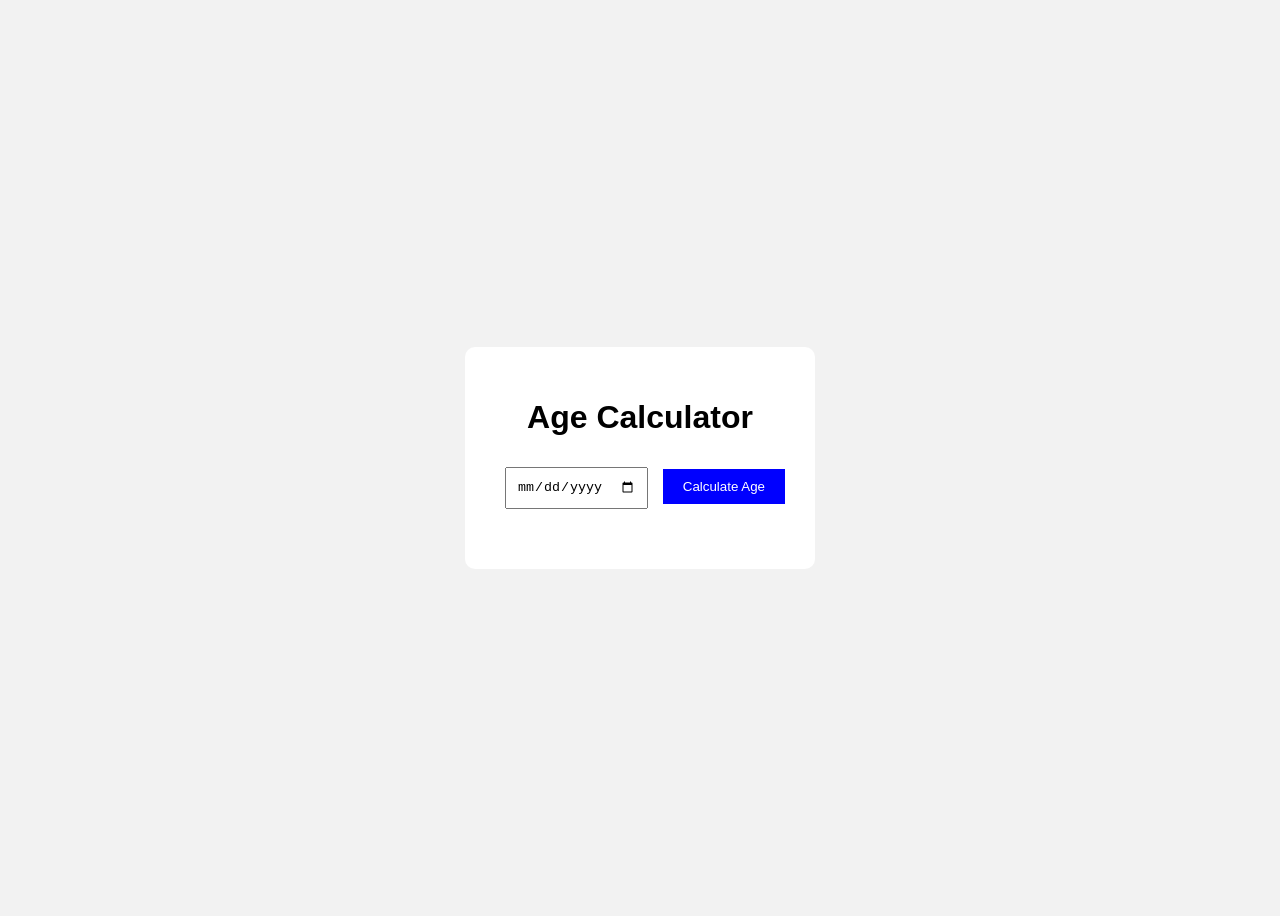
<file: index.html>
<!DOCTYPE html>
<html>
<head>
    <title>Age Calculator</title>
    <link rel="stylesheet" href="style.css">
</head>
<body>

<div class="container">
    <h1>Age Calculator</h1>

    <input type="date" id="dob">

    <button onclick="calculateAge()">
        Calculate Age
    </button>

    <h2 id="result"></h2>
</div>

<script src="script.js"></script>

</body>
</html>
</file>
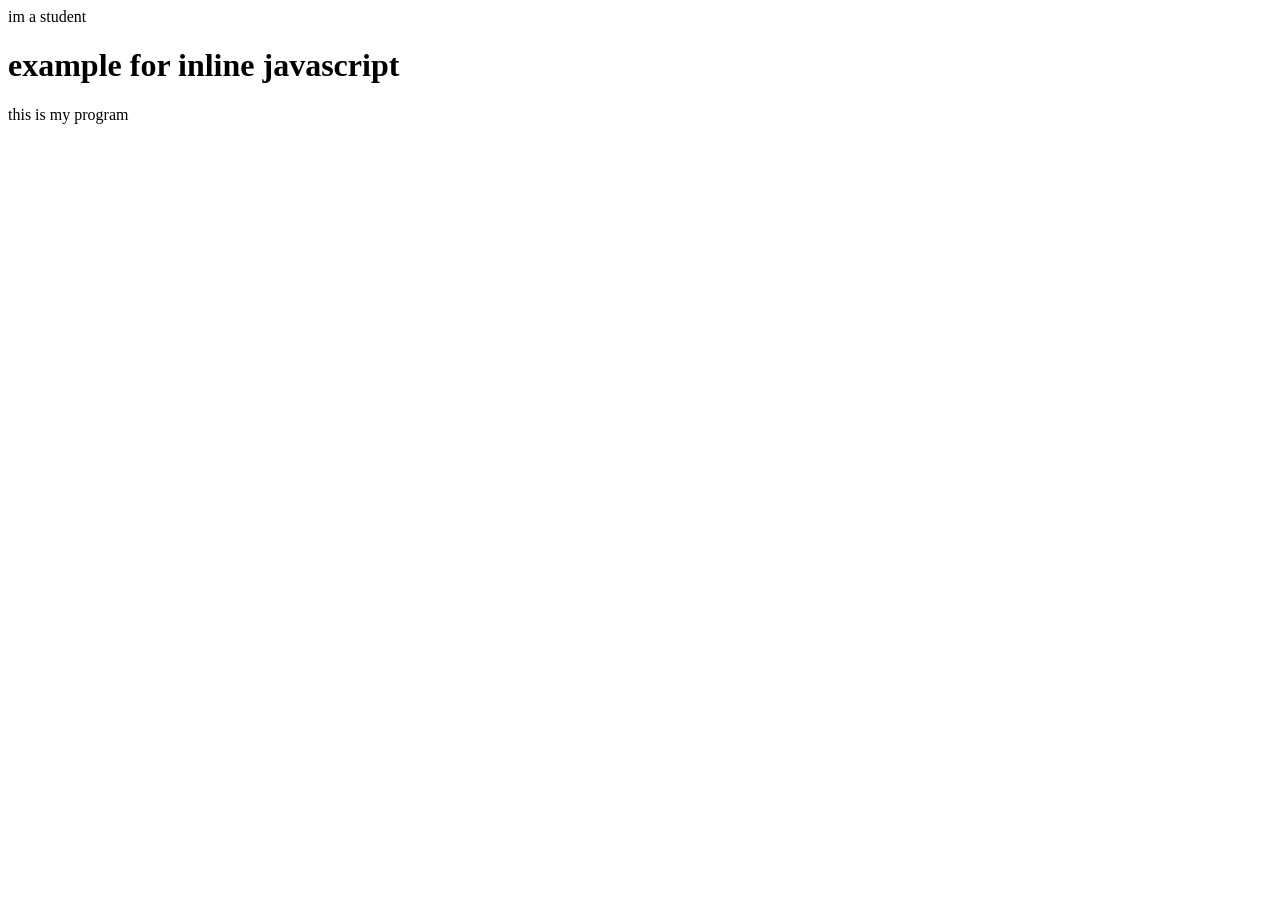
<file: demo.html>
<!DOCTYPE html>
<html lang="en">
    <head>
        <meta charset="UTF-8">
        <meta name="viewport" content="width=device-width,initial scale=1.0">
        <title>Document</title>
        <script>
            document.write("im a student");
        </script>
    </head>
    <body>
        <h1>example for inline javascript</h1>
        <script>
            document.write("this is my program");
        </script>
    </body>
</html>
</file>
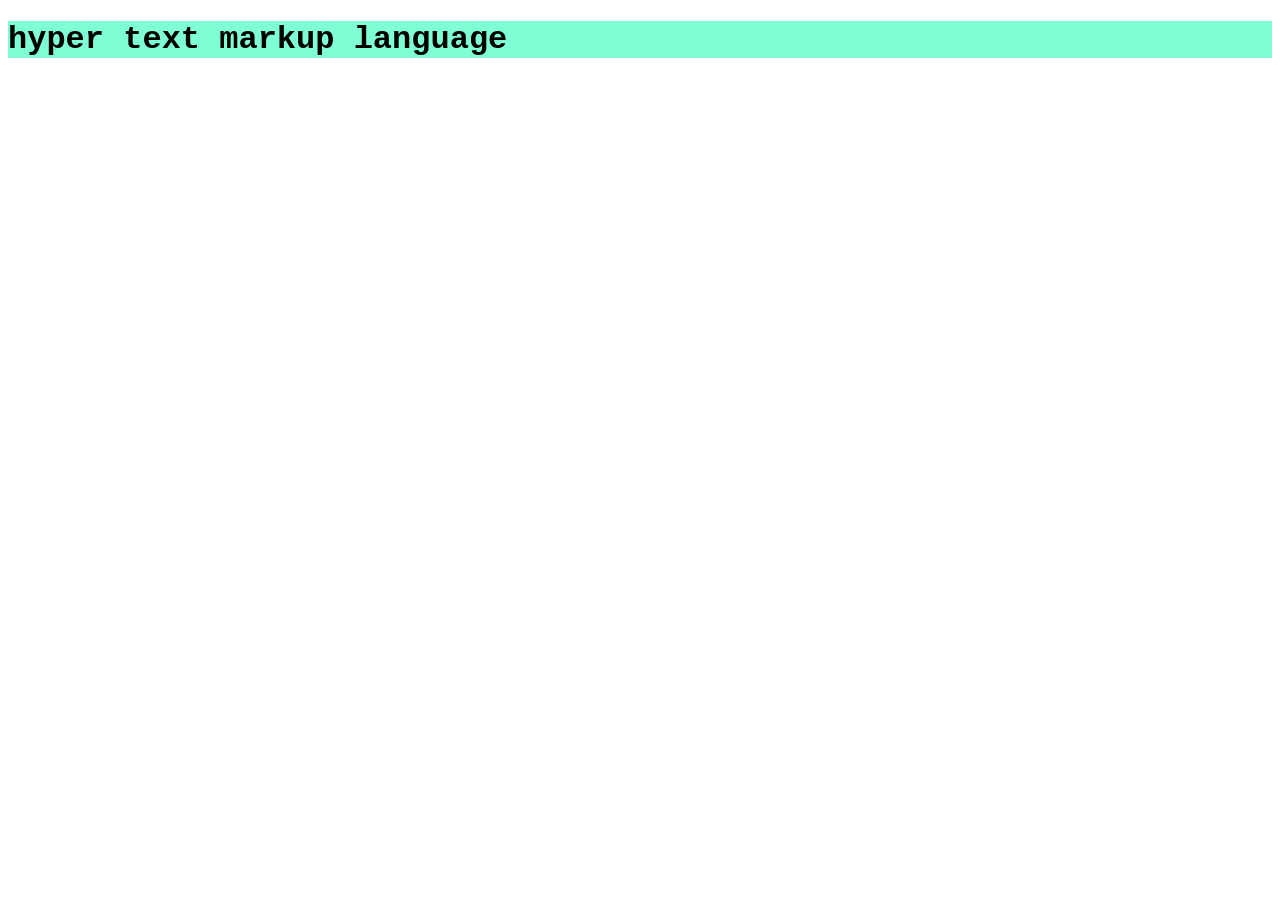
<file: DOM.html>
<!DOCTYPE html>
<html lang="en">
    <head>
        <meta charset="UTF-8">
        <meta name="viewport" content="width=width-device,initial scale=1.0">
        <title>Document</title>
    </head>
    <style>
     h1{
        background-color: aquamarine;
        font-family: 'Courier New', Courier, monospace;
        font-size: xx-large;
     }
     </style>
     <body>
        <h1 class="Heading1">hyper text markup language</h1>
        <script>
            var res=document.getElementsByClassName('Heading1').innerHTML="Extensiblemarkup language";
            Document.write(Res);
            </script>
     </body>
</html>
</file>
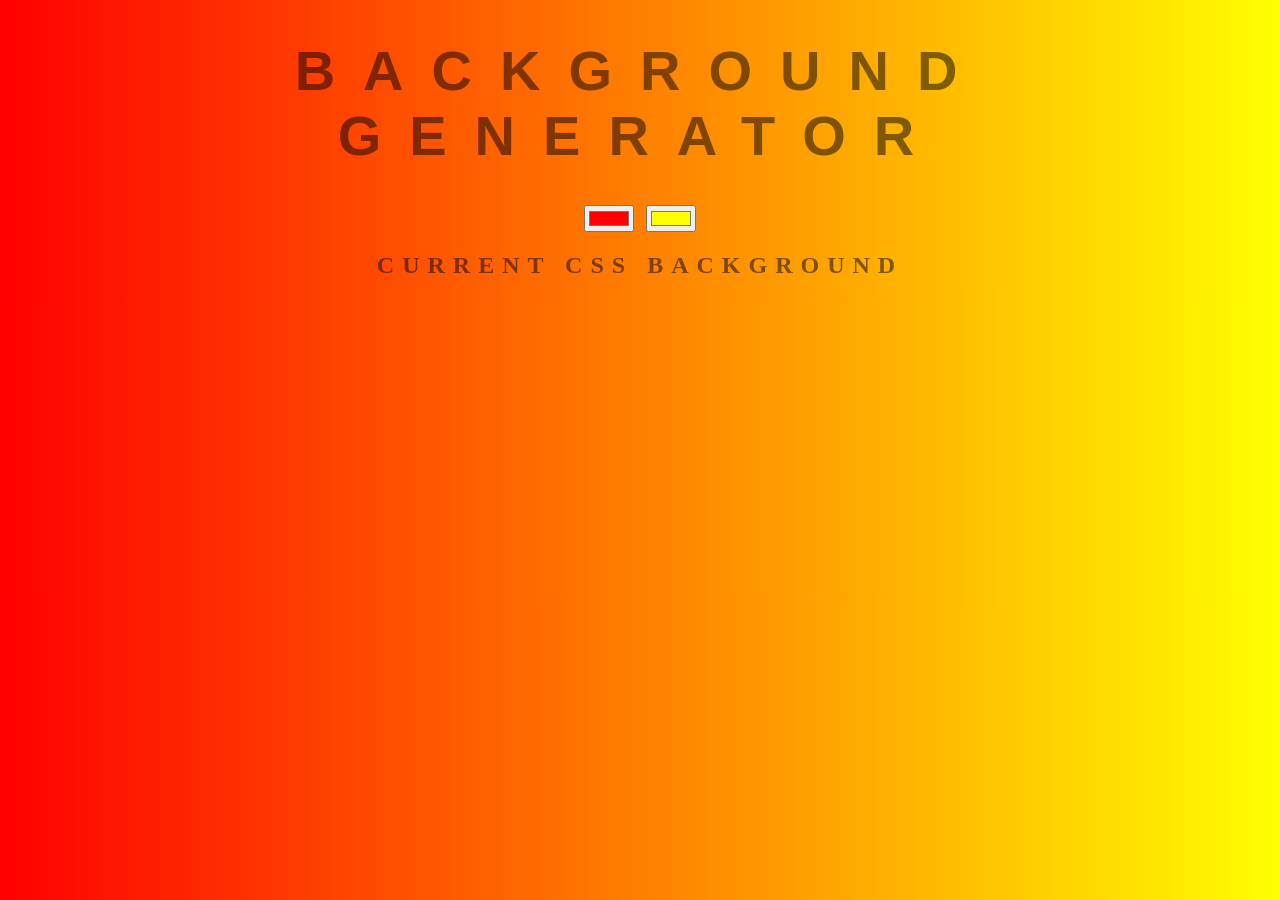
<file: gradient.html>
<!DOCTYPE html>
<html lang="en">
<head>

        <style>
            body{
                font: 'raleway', sans-serif;
                color: rgba(0, 0, 0, .5);
                text-align: center;
                text-transform: uppercase;
                letter-spacing: .5em;
                top: 15%;
                background: linear-gradient(to right,red,yellow);
            }
            h1{
                font: 600 3.5em 'raleway',sans-serif;
                color: rgba(0, 0, 0, .5);
                text-align: center;
                text-transform: uppercase;
                letter-spacing: .5em;
                width:100%;
            }
            h3{
                font: 900 lem 'raleway' ,sans-sarif;
                text-align: center;
                text-transform: none;
                letter-spacing: 0.01em;
            }
        </style>
</head>
<body id="gradient">
    <h1>Background Generator</h1>
    <input class="color1" type="color" name="color1" value="#ff0000">
    <input class="color2" type="color" name="color2" value="#ffff00">
    <h2>current css Background</h2>
    <h3></h3>
    <script>
        var css=document.querySelector("h3");
        var color1=document.querySelector(".color1");
        var color2=document.querySelector(".color2");
        var body=document.getElementById("gradient");
    function setGradient(){
        body.style.background=
        "linear-gradient(to right,"
        + color1.ariaValue
        +","
        + color2.ariaValue
        +")";
       css.textContent=body.style.background + ";";
    }
    color1.addEventListener("input",setGradient);
    color2.addEventListener("input",setGradient);
    </script>
</body>
</html>
</file>
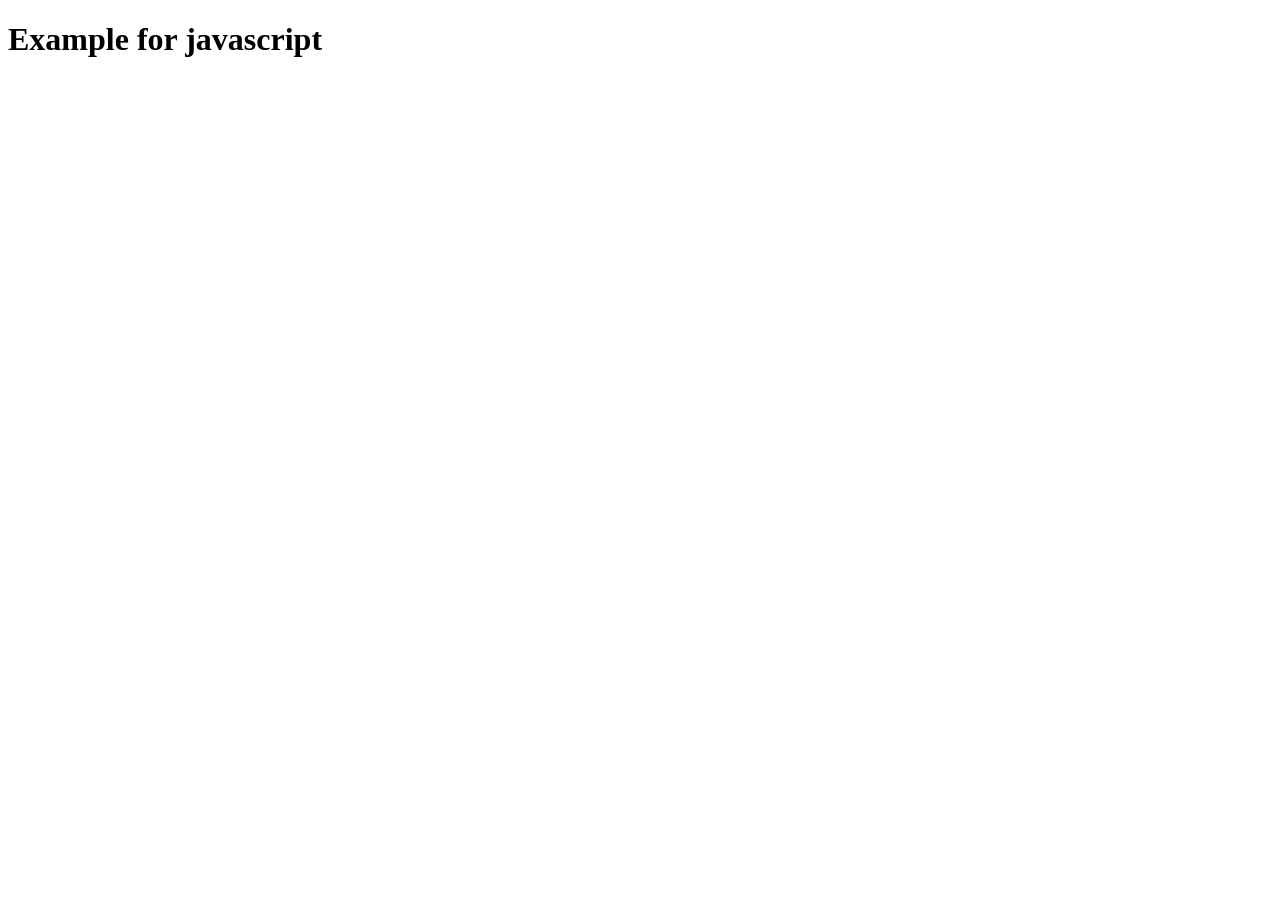
<file: js.html>
<!DOCTYPE html>
<html lang="en">
    <head>
        <meta charset="UTF-8">
        <meta name="viewport" content="width=width-device,initial scale=1.0">
        <title>Document</title>
    </head>
    <body>
        <h1>Example for javascript</h1>
        <script>
            var lang="java";
            prompt("enter your favourite programming language:",Lang);
           Document.write("you entered",lang);
        </script>
    </body>
</html>
</file>
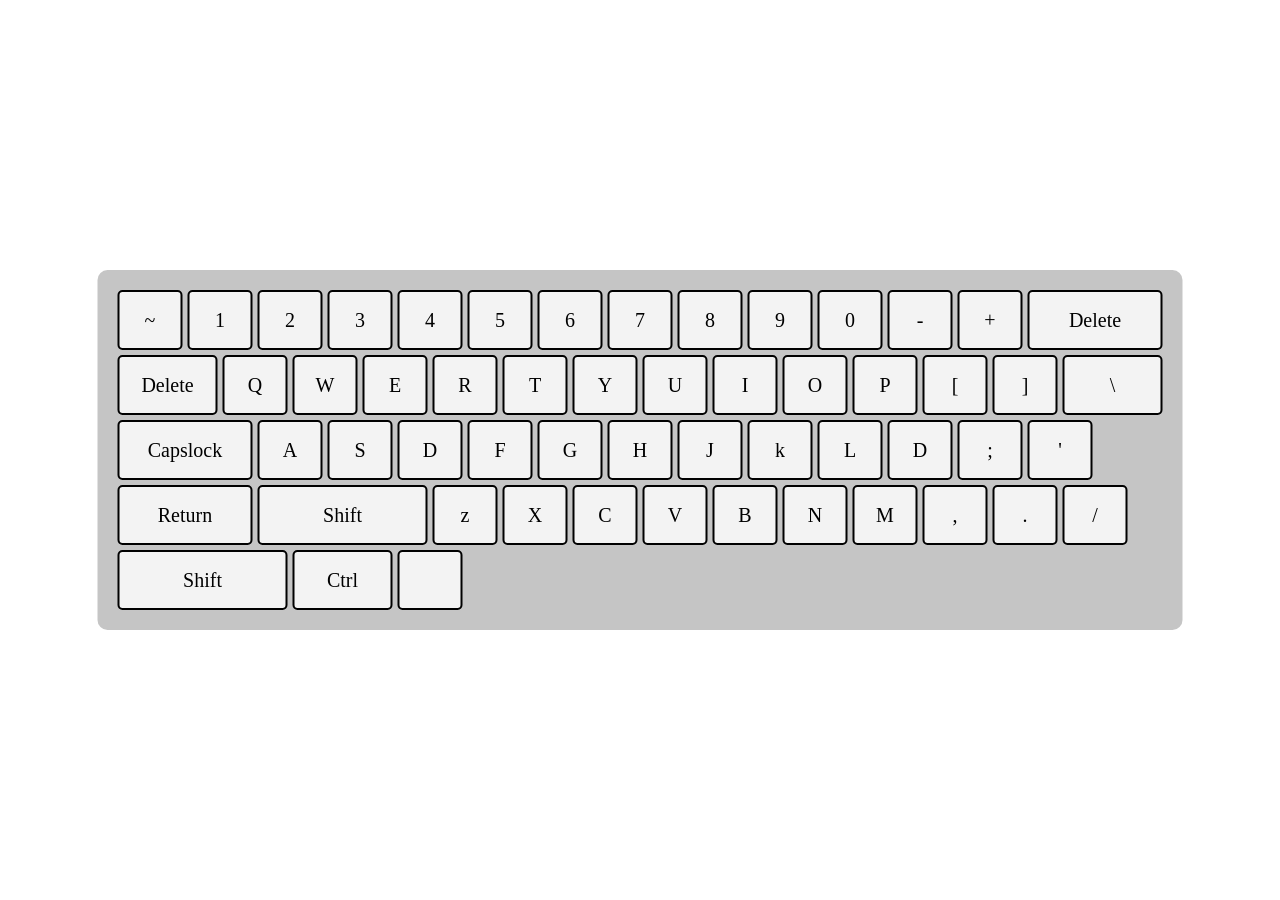
<file: keyboard.html>
<!DOCTYPE html>
<html lang="en">

<head>
    <meta charset="UTF-8">
    <meta name="viewport" content="width=device-width, initial-scale=1.0">
    <title>Document</title>
    <style>
        body* {
            margin: 0;
            padding: 0;
            box-sizing: border-box;
            font-family: Arial, Helvetica, sans-serif;
        }

        .keyboard-base {
            max-width: 1085px;
            padding: 20px;
            position: absolute;
            top: 50%;
            left: 50%;
            transform: translate(-50%, -50%);
            background-color: rgb(197, 197, 197);
            border-radius: 10px;
            display: grid;
            grid-template-columns: repeat(30, 30px);
            grid-template-rows: repeat(5, 60px);
            grid-gap: 5px;
        }

        .key {
            background-color: rgb(243, 243, 243);
            border: 2px solid black;
            border-radius: 5px;
            grid-column: span 2;
            font-size: 20px;
            text-align: center;
            padding-top: 17px;
        }

        .key:hover {
            border: 1px solid #eeeeee;
        }

        .delete {
            grid-column: span 4;
        }

        .tab {
            grid-column: span 3;
        }

        .backslash {
            grid-column: span 3;
        }

        .capslock {
            grid-column: span 4;
        }

        .return {
            grid-column: span 4;
        }

        .leftshift {
            grid-column: span 5;
        }

        .rightshift {
            grid-column: span 5;
        }

        .leftctrl {
            grid-column: span 3;
        }

        .command {
            grid-column: span 3;
        }

        .space {
            grid-column: span 13;
        }

        .special {
            grid-column: span 4;
        }
    </style>
</head>

<body>
    <div class="keyboard-base">
        <div class="key">~</div>
        <div class="key">1</div>
        <div class="key">2</div>
        <div class="key">3</div>
        <div class="key">4</div>
        <div class="key">5</div>
        <div class="key">6</div>
        <div class="key">7</div>
        <div class="key">8</div>
        <div class="key">9</div>
        <div class="key">0</div>
        <div class="key">-</div>
        <div class="key">+</div>
        <div class="key delete">Delete</div>
        <div class="key tab">Delete</div>
        <div class="key">Q</div>
        <div class="key">W</div>
        <div class="key">E</div>
        <div class="key">R</div>
        <div class="key">T</div>
        <div class="key">Y</div>
        <div class="key">U</div>
        <div class="key">I</div>
        <div class="key">O</div>
        <div class="key">P</div>
        <div class="key">[</div>
        <div class="key">]</div>
        <div class="key backslash">\</div>
        <div class="key capslock">Capslock</div>
        <div class="key">A</div>
        <div class="key">S</div>
        <div class="key">D</div>
        <div class="key">F</div>
        <div class="key">G</div>
        <div class="key">H</div>
        <div class="key">J</div>
        <div class="key">k</div>
        <div class="key">L</div>
        <div class="key">D</div>
        <div class="key">;</div>
        <div class="key">'</div>
        <div class="key return">Return</div>
        <div class="key leftshift">Shift</div>
        <div class="key">z</div>
        <div class="key">X</div>
        <div class="key">C</div>
        <div class="key">V</div>
        <div class="key">B</div>
        <div class="key">N</div>
        <div class="key">M</div>
        <div class="key">,</div>
        <div class="key">.</div>
        <div class="key">/</div>
        <div class="key rightshift">Shift</div>
        <div class="key leftctrl">Ctrl</div>
        <div class="key">
</file>
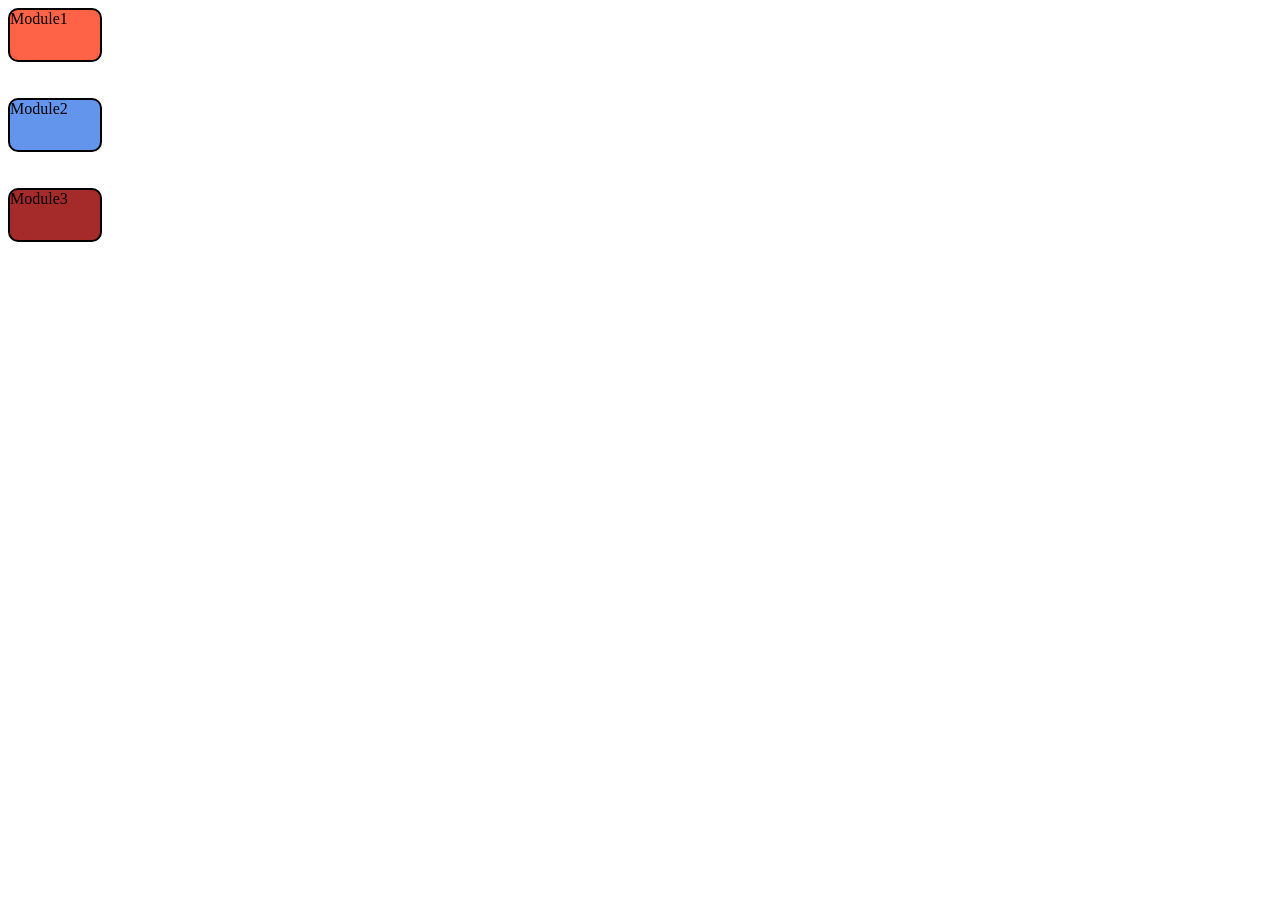
<file: module.html>
<!DOCTYPE html>
<html lang="en">
<head>
    <meta charset="UTF-8">
    <meta name="viewport" content="width=device-width, initial-scale=1.0">
    <title>Document</title>
    <style>
        div{
            height: 50px;
            width: 90px;
            border: 2px black solid;
            border-radius: 10px;
        }
    </style>
</head>
<body>
        <div style="background-color: tomato;" onmouseover="one()">Module1</div><br> <br>
        <div style="background-color:cornflowerblue ;" onmouseover="Two()">Module2</div><br> <br>
        <div style="background-color: brown;" onmouseover="Three()">Module3</div> <br><br>
        <script>
            function one(){
                window.alert("module 1 Hovered..!");
            }
            function two(){
                window.alert("Module 2 Hovered..!");
            }
            function Three(){
                window.alert("Module 3 Hovered..!");
            }
        </script>
</body>
</html>
</file>
<file: style.css>
body{
    font-family: Arial;
    background-color: #f2f2f2;
    display: flex;
    justify-content: center;
    align-items: center;
    height: 100vh;
}

.container{
    background: white;
    padding: 30px;
    border-radius: 10px;
    text-align: center;
}

input{
    padding: 10px;
    margin: 10px;
}

button{
    padding: 10px 20px;
    background-color: blue;
    color: white;
    border: none;
    cursor: pointer;
}

button:hover{
    background-color: darkblue;
}
</file>
